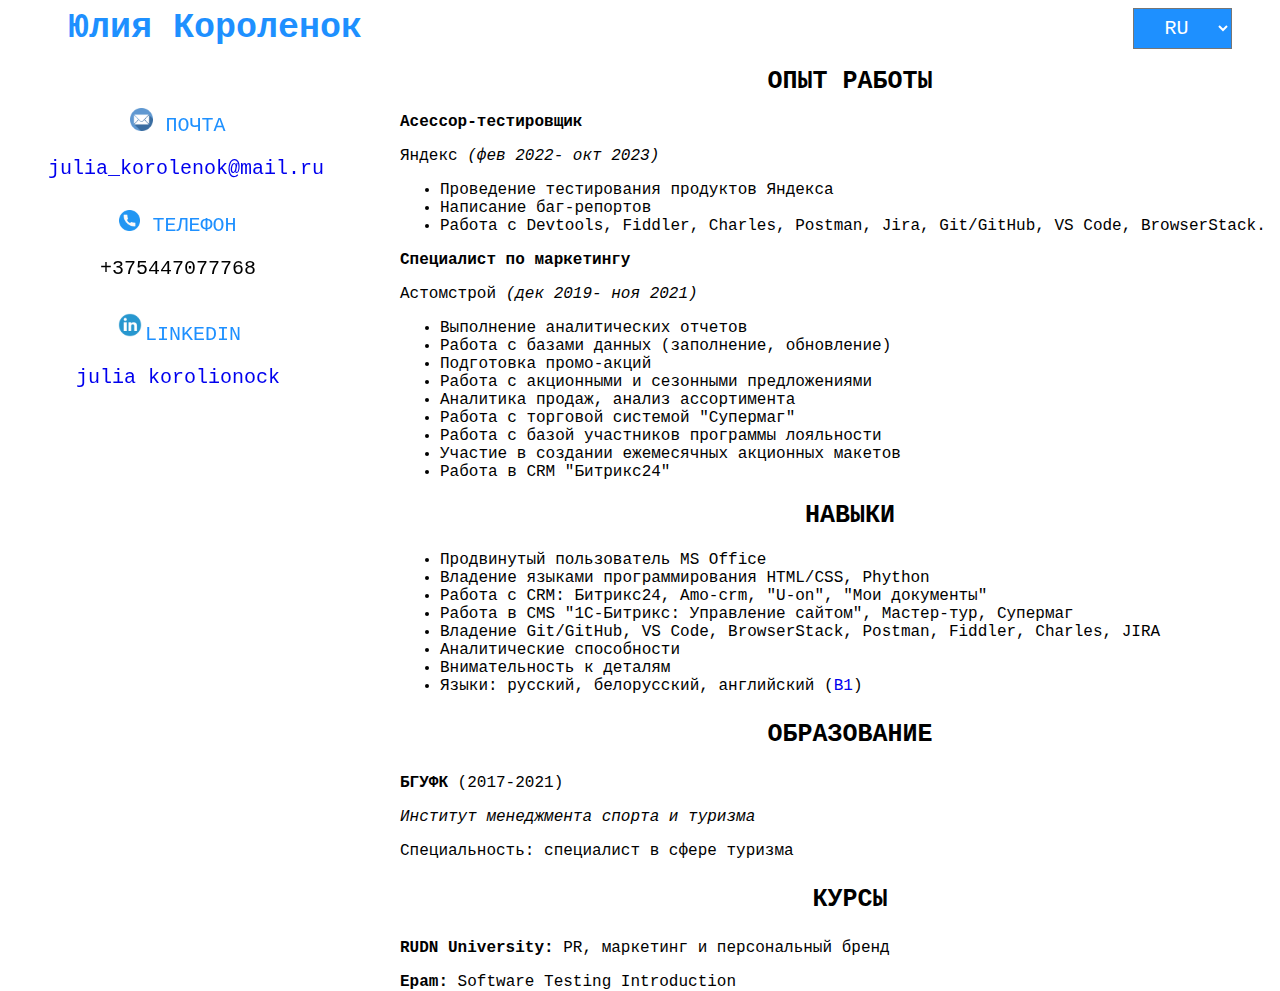
<file: index.html>
<!DOCTYPE html>
<html lang="ru">
 <head>
    <meta charset="UTF-8">
    <meta name="viewport" content="width=device-width, initial-scale=1.0">
    <title>Резюме</title>
 <link rel="stylesheet" href="main.css">
  </head>
<body>
 
<header>
  <b>Юлия Короленок</b>
  <select class="lang">
          <option value="scalesapru">RU</option>
          <option value="scalesapen">ENG</option>
          </select>
</header>
<aside>
   <div class="address">
    <ul class="add">
      <li> <img src="email.png" alt="email" width="23" height="23"> ПОЧТА</li>
   <p> <a href="mailto:julia_korolenok@mail.ru">julia_korolenok@mail.ru</a> </p>
   <li> <img src="telephone.png" alt="phone" width="21" height="21"> ТЕЛЕФОН</li>
   <p>+375447077768</p>
   <li> <img src="link.png" alt="link" width="30" height="30">LINKEDIN</li>
   <p><a href="https://www.linkedin.com/in/julia-korolionock" target="_blank" >julia korolionock</a><p>
   </ul>
  </div>
</aside>
<main>
  <section class="experience">
    <h1> <b> ОПЫТ РАБОТЫ </b> </h1>
    <p> <b>  Асессор-тестировщик</b></p>
    <p>    Яндекс <i>(фев 2022- окт 2023)</i> </p>
    <ul>
      <li>Проведение тестирования продуктов Яндекса</li>
      <li>Написание баг-репортов</li>
      <li>Работа с Devtools, Fiddler, Charles, Postman, Jira, Git/GitHub, VS Code, BrowserStack.</li>
    </ul>
   <p> <b>  Специалист по маркетингу</b></p>
    <p>    Астомстрой <i>(дек 2019- ноя 2021)</i> </p>
    <ul>
      <li>Выполнение аналитических отчетов</li>
      <li>Работа с базами данных (заполнение, обновление)</li>
      <li>Подготовка промо-акций</li>
      <li>Работа с акционными и сезонными предложениями</li>
      <li>Аналитика продаж, анализ ассортимента</li>
      <li>Работа с торговой системой "Супермаг"</li>
      <li> Работа с базой участников программы лояльности</li>
      <li>Участие в создании ежемесячных акционных макетов</li>
      <li>Работа в CRM "Битрикс24"</li>
    </ul>

  </section>
  <section class="skill">
    <h2> <b> НАВЫКИ </b> </h2>
    <ul>
      <li> Продвинутый пользователь MS Office </li>
      <li>Владение языками программирования HTML/CSS, Phython</li>
      <li>Работа с CRM: Битрикс24, Amo-crm, "U-on", "Мои документы"</li>
       <li>Работа в CMS "1С-Битрикс: Управление сайтом", Мастер-тур, Супермаг</li>
      <li>Владение Git/GitHub, VS Code, BrowserStack, Postman, Fiddler, Charles, JIRA</li>
      <li>Аналитические способности</li>
       <li>Внимательность к деталям</li>
       <li>Языки: русский, белорусский, английский (<a href="https://www.efset.org/cert/gEj1Gk" target="_blank">B1</a>)</li>
    </ul>
  </section>
  <section class="education">
    <h3> <b> ОБРАЗОВАНИЕ </b> </h3>
    <p> <b>БГУФК </b> (2017-2021) </p>
    <p> <i> Институт менеджмента спорта и туризма </i> </p>
    <p> Специальность: специалист в сфере туризма </p>

  </section>
  <section class="course">
    <h3> <b> КУРСЫ </b> </h3>
    <p><b>RUDN University:</b> PR, маркетинг и персональный бренд </p>
    <p><b>Epam:</b> Software Testing Introduction</p>


  </section>
</main>
</body>
<script>
        document.addEventListener("DOMContentLoaded", () => {
            const select = document.querySelector(".lang");
            let url = window.location.href, value;
            for ({
                    value
                } of select.options) {
                if (value && url.includes(value, 19)) {
                    select.value = value;
                }
            };
            select.addEventListener("change", _ => {
            if(!select.value) return;
            url = `https://scalesap.github.io/${select.value}/`;
            window.location.href = url;
            })
        });
    </script>
</html>
</file>
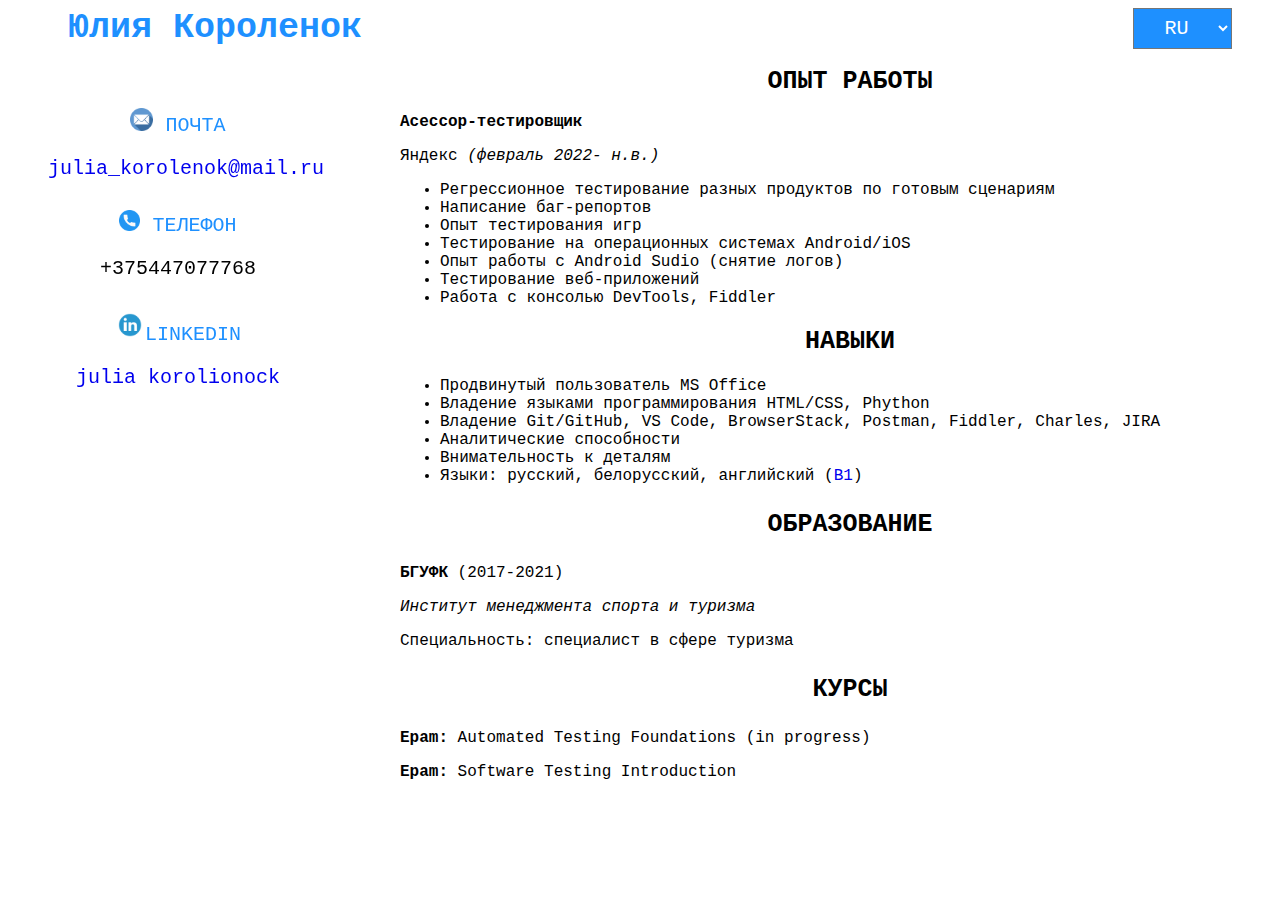
<file: cv-ru.html>
<!DOCTYPE html>
<html lang="ru">
 <head>
    <meta charset="UTF-8">
    <meta name="viewport" content="width=device-width, initial-scale=1.0">
    <title>Резюме</title>
 <link rel="stylesheet" href="mainru.css">
  </head>
<body>
 
<header>
  <b>Юлия Короленок</b>
  <select class="lang">
          <option value="cv-ru">RU</option>
          <option value="cv-eng">ENG</option>
          </select>
</header>
<aside>
   <div class="address">
    <ul class="add">
      <li> <img src="email.png" alt="email" width="23" height="23"> ПОЧТА</li>
   <p> <a href="mailto:julia_korolenok@mail.ru">julia_korolenok@mail.ru</a> </p>
   <li> <img src="telephone.png" alt="phone" width="21" height="21"> ТЕЛЕФОН</li>
   <p>+375447077768</p>
   <li> <img src="link.png" alt="link" width="30" height="30">LINKEDIN</li>
   <p><a href="https://www.linkedin.com/in/julia-korolionock" target="_blank" >julia korolionock</a><p>
   </ul>
  </div>
</aside>
<main>
  <section class="experience">
    <h1> <b> ОПЫТ РАБОТЫ </b> </h1>
    <p> <b>  Асессор-тестировщик</b></p>
    <p>    Яндекс <i>(февраль 2022- н.в.)</i> </p>
    <ul>
      <li>Регрессионное тестирование разных продуктов по готовым сценариям</li>
      <li>Написание баг-репортов</li>
      <li>Опыт тестирования игр</li>
      <li>Тестирование на операционных системах Android/iOS</li>
      <li>Опыт работы с Android Sudio (снятие логов)</li>
    <li> Тестирование веб-приложений </li>
    <li> Работа с консолью DevTools, Fiddler</li>
    </ul>

  </section>
  <section class="skill">
    <h2> <b> НАВЫКИ </b> </h2>
    <ul>
      <li> Продвинутый пользователь MS Office </li>
      <li>Владение языками программирования HTML/CSS, Phython</li>
      <li>Владение Git/GitHub, VS Code, BrowserStack, Postman, Fiddler, Charles, JIRA</li>
      <li>Аналитические способности</li>
       <li>Внимательность к деталям</li>
       <li>Языки: русский, белорусский, английский (<a href="https://www.efset.org/cert/gEj1Gk" target="_blank">B1</a>)</li>
    </ul>
  </section>
  <section class="education">
    <h3> <b> ОБРАЗОВАНИЕ </b> </h3>
    <p> <b>БГУФК </b> (2017-2021) </p>
    <p> <i> Институт менеджмента спорта и туризма </i> </p>
    <p> Специальность: специалист в сфере туризма </p>

  </section>
  <section class="course">
    <h3> <b> КУРСЫ </b> </h3>
    <p><b>Epam:</b> Automated Testing Foundations (in progress) </p>
    <p><b>Epam:</b> Software Testing Introduction</p>


  </section>
</main>
</body>
<script>
        document.addEventListener("DOMContentLoaded", () => {
            const select = document.querySelector(".lang");
            let url = window.location.href, value;
            for ({
                    value
                } of select.options) {
                if (value && url.includes(value, 19)) {
                    select.value = value;
                }
            };
            select.addEventListener("change", _ => {
            if(!select.value) return;
            url = `file:///C:/Users/julia/Desktop/${select.value}.html`;
            window.location.href = url;
            })
        });
    </script>
</html>
</file>
<file: main.css>
.lang {
    background-color: #1E90FF;
    text-align: center;
    font-family: Courier;
    font-size: 20px;
    float: right;
    padding: 7px 20px 7px 20px;
    margin-right: 40px;
    color: white;
    cursor: pointer;
}

header {
    font-family: Courier;
    font-size: 35px;
    color: #1E90FF;
    margin-left: 60px;
}
.address {
    list-style-type: none;
    width: 350px;
    height: 450px;
    font-family: Courier;
    color: black;
    font-size: 20px;
    position: fixed;
}
.add {
    list-style-type: none;
    padding-top: 10px;
    padding-right: 50px;
}
.add li {
    margin-top: 30px;
    color: #1E90FF;
    text-align: center;
}
.add p {
    color: black;
    text-align: center;
}
main {
    width: 900px;
    float:right;
    position: absolute;
    top: 50px;
    left: 400px;
    bottom: 20px;
    right: 50px;
}
.experience {
    font-family: Courier;
}
h1 {
    text-align: center;
    font-family: Courier;
    font-size: 25px;
    color:black;
}
h2 {
    text-align: center;
    font-family: Courier;
    font-size: 25px;
    color:black;
}
h3 {
    text-align: center;
    font-family: Courier;
    font-size: 25px;
    color:black;
}
.skill {
    font-family: Courier;
}
.education {
    font-family: Courier;
}
.course {
    font-family: Courier;
}
a {
    text-decoration: none;
}
</file>
<file: mainru.css>
.lang {
    background-color: #1E90FF;
    text-align: center;
    font-family: Courier;
    font-size: 20px;
    float: right;
    padding: 7px 20px 7px 20px;
    margin-right: 40px;
    color: white;
    cursor: pointer;
}

header {
    font-family: Courier;
    font-size: 35px;
    color: #1E90FF;
    margin-left: 60px;
}
.address {
    list-style-type: none;
    width: 350px;
    height: 450px;
    font-family: Courier;
    color: black;
    font-size: 20px;
    position: fixed;
}
.add {
    list-style-type: none;
    padding-top: 10px;
    padding-right: 50px;
}
.add li {
    margin-top: 30px;
    color: #1E90FF;
    text-align: center;
}
.add p {
    color: black;
    text-align: center;
}
main {
    width: 900px;
    float:right;
    position: absolute;
    top: 50px;
    left: 400px;
    bottom: 20px;
    right: 50px;
}
.experience {
    font-family: Courier;
}
h1 {
    text-align: center;
    font-family: Courier;
    font-size: 25px;
    color:black;
}
h2 {
    text-align: center;
    font-family: Courier;
    font-size: 25px;
    color:black;
}
h3 {
    text-align: center;
    font-family: Courier;
    font-size: 25px;
    color:black;
}
.skill {
    font-family: Courier;
}
.education {
    font-family: Courier;
}
.course {
    font-family: Courier;
}
a {
    text-decoration: none;
}
</file>
